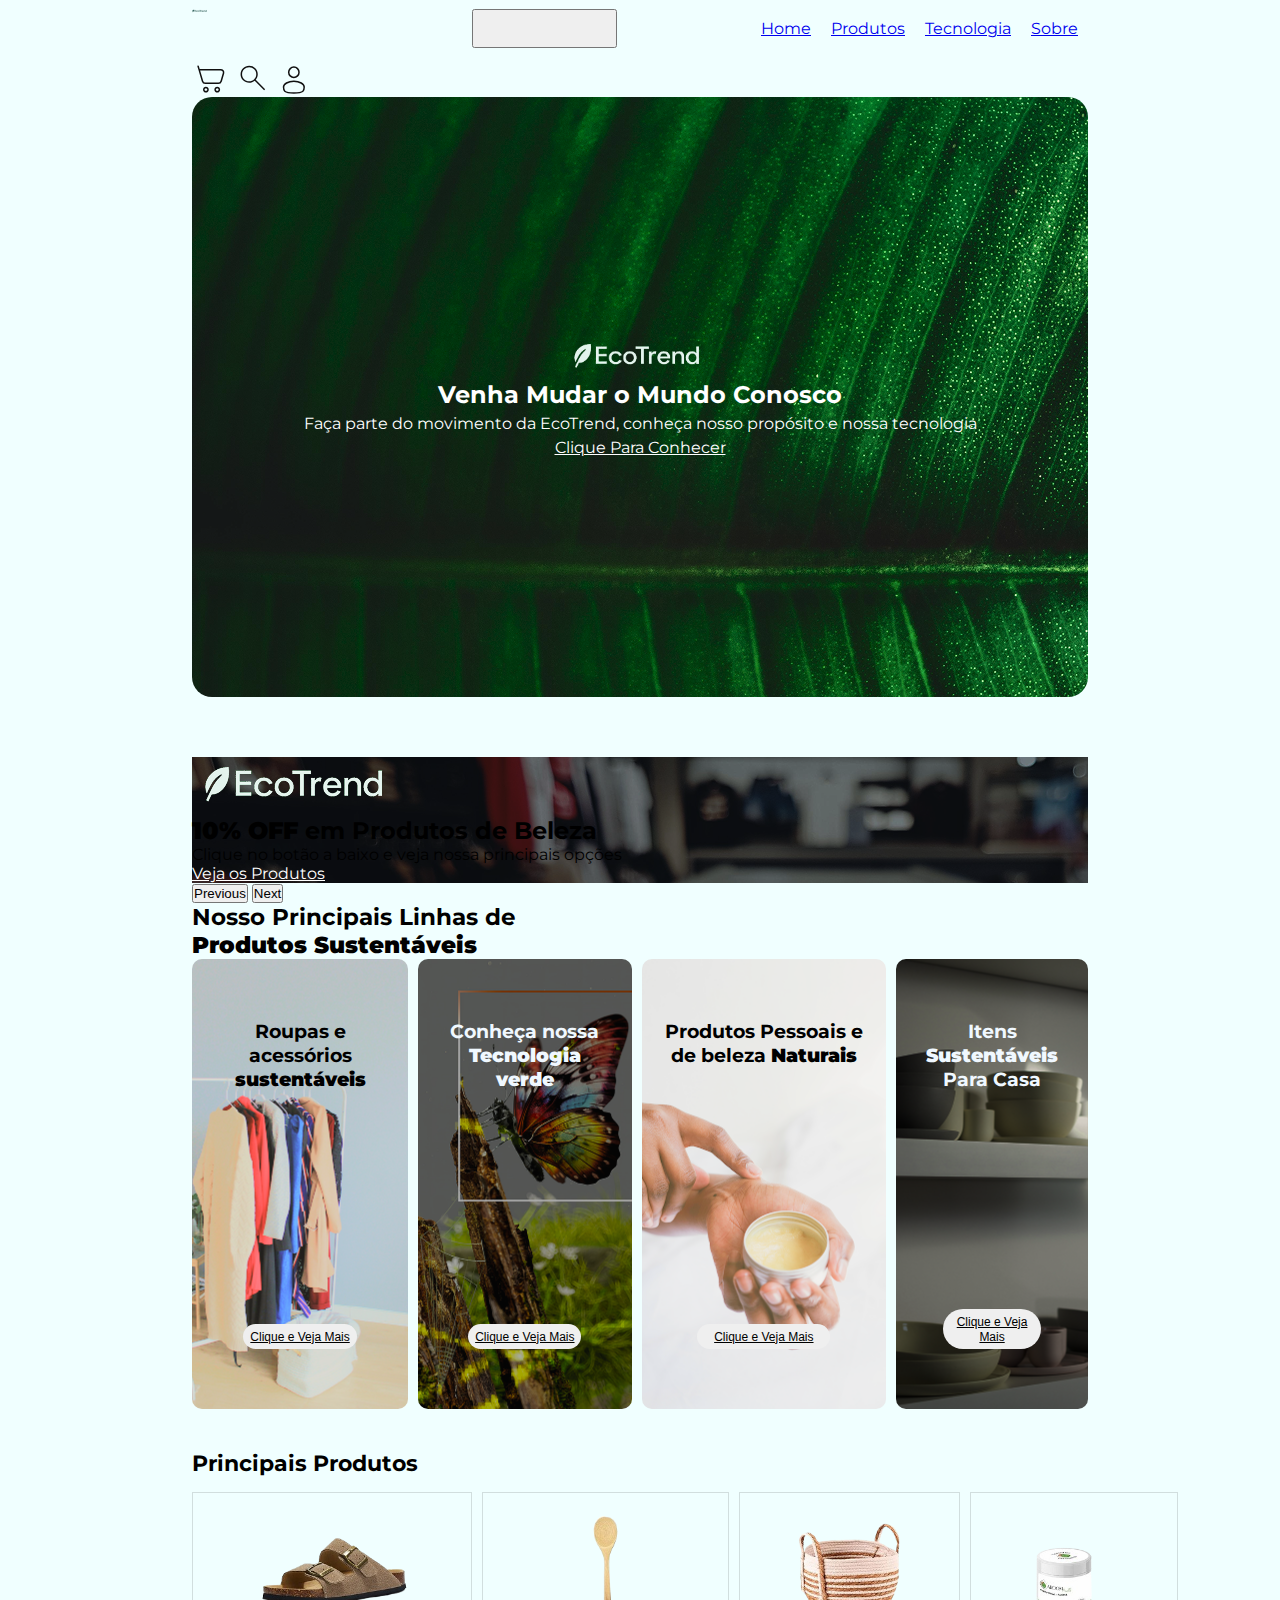
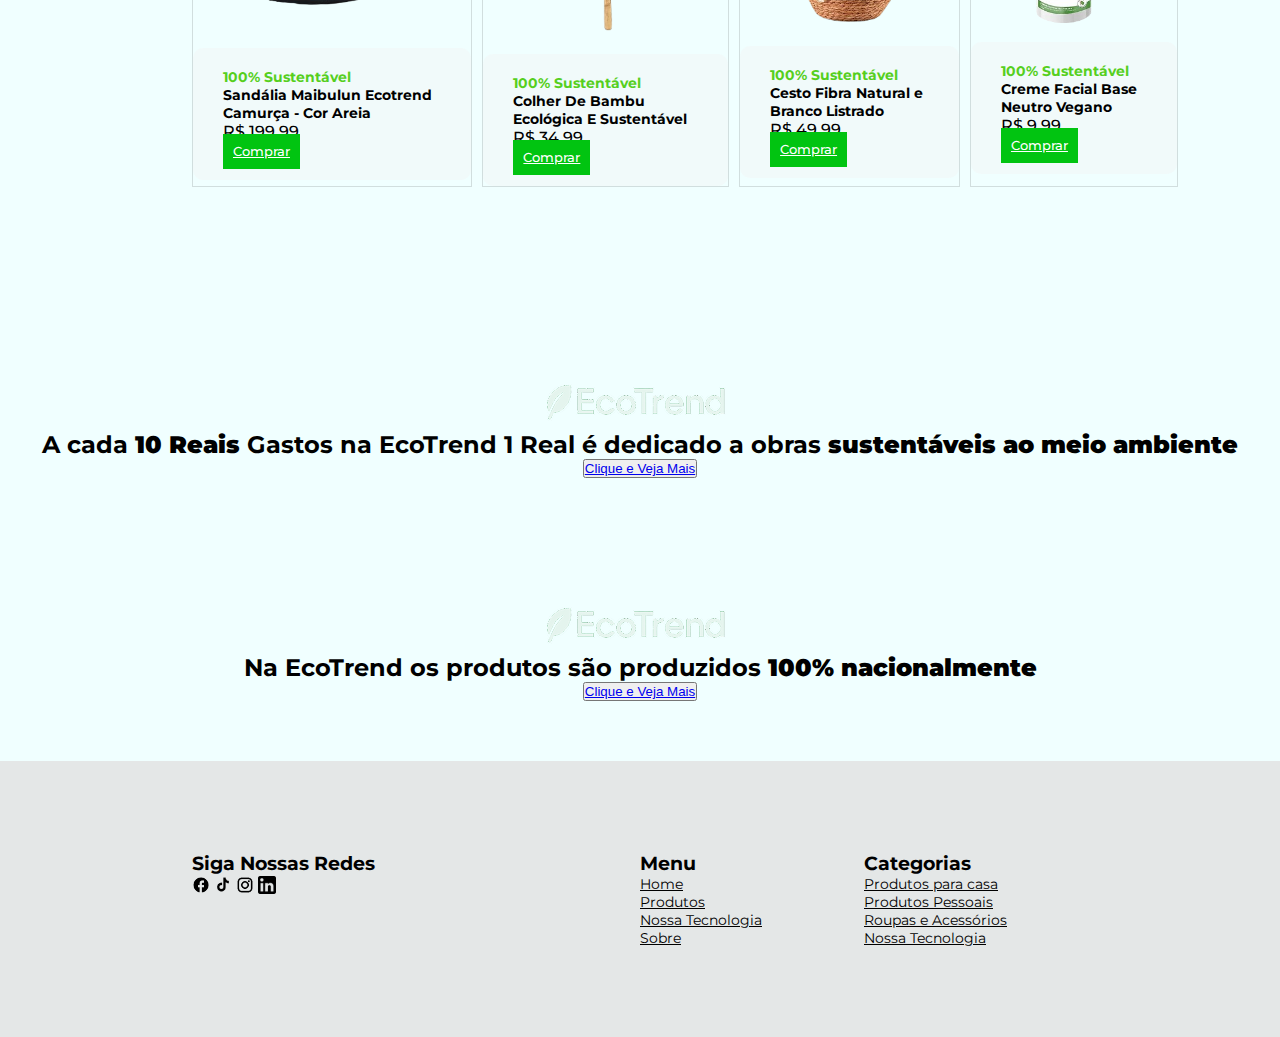
<file: index.html>
<!DOCTYPE html>
<html lang="en">
<head>
  <meta charset="UTF-8" />
  <meta name="viewport" content="width=device-width, initial-scale=1.0" />
  <title>EcoTrend</title>
  <link href="https://cdn.jsdelivr.net/npm/bootstrap@5.3.8/dist/css/bootstrap.min.css" rel="stylesheet" integrity="sha384-sRIl4kxILFvY47J16cr9ZwB07vP4J8+LH7qKQnuqkuIAvNWLzeN8tE5YBujZqJLB"crossorigin="anonymous"/>
  <link rel="preconnect" href="https://fonts.googleapis.com">
  <link rel="preconnect" href="https://fonts.gstatic.com" crossorigin>
  <link href="https://fonts.googleapis.com/css2?family=Instrument+Sans:ital,wght@0,400..700;1,400..700&family=Montserrat:ital,wght@0,100..900;1,100..900&display=swap" rel="stylesheet">
  <link rel="stylesheet" href="style.css">
</head>

<body>
  <!-- Menu -->
   <header>
    <nav class="navbar navbar-expand-lg bg-body-tertiary">
      <div class="container-fluid">
        <!-- Imagem Logo -->
        <img class="navbar-brand" src="Assests/icons/Logo Eco 3.svg"></img>
        <!-- Menu Responsivo -->
        <button class="navbar-toggler" type="button" data-bs-toggle="collapse" data-bs-target="#navbarNavAltMarkup" aria-controls="navbarNavAltMarkup" aria-expanded="false" aria-label="Toggle navigation">
          <span class="navbar-toggler-icon"></span>
        </button>
        <!-- Páginas Menu -->
        <div class="collapse navbar-collapse" id="navbarNav">
          <ul class="navbar-nav">
            <li class="nav-item"> <a class="nav-link active" aria-current="page" href="#">Home</a> </li>
            <li class="nav-item"> <a class="nav-link" href="Pages/produtos.html">Produtos</a> </li>
            <li class="nav-item"> <a class="nav-link" href="Pages/tecnologia.html">Tecnologia</a> </li>
            <li class="nav-item"> <a class="nav-link" href="Pages/sobre.html">Sobre</a> </li>
          </ul>
        </div>
        <!-- Funções Menu -->
        <div class="icones">
          <svg width="34" height="34" viewBox="0 0 34 34" fill="none" xmlns="http://www.w3.org/2000/svg">
            <path d="M5.25583 7.65H26.809C28.7612 7.65 30.1708 9.44917 29.6353 11.2597L27.2921 19.193C26.9308 20.4113 25.7777 21.25 24.4658 21.25H11.492C10.1788 21.25 9.02417 20.4099 8.66433 19.193L5.25583 7.65ZM5.25583 7.65L4.25 4.25M23.375 29.75C23.9386 29.75 24.4791 29.5261 24.8776 29.1276C25.2761 28.7291 25.5 28.1886 25.5 27.625C25.5 27.0614 25.2761 26.5209 24.8776 26.1224C24.4791 25.7239 23.9386 25.5 23.375 25.5C22.8114 25.5 22.2709 25.7239 21.8724 26.1224C21.4739 26.5209 21.25 27.0614 21.25 27.625C21.25 28.1886 21.4739 28.7291 21.8724 29.1276C22.2709 29.5261 22.8114 29.75 23.375 29.75ZM12.0417 29.75C12.6053 29.75 13.1458 29.5261 13.5443 29.1276C13.9428 28.7291 14.1667 28.1886 14.1667 27.625C14.1667 27.0614 13.9428 26.5209 13.5443 26.1224C13.1458 25.7239 12.6053 25.5 12.0417 25.5C11.4781 25.5 10.9376 25.7239 10.5391 26.1224C10.1406 26.5209 9.91667 27.0614 9.91667 27.625C9.91667 28.1886 10.1406 28.7291 10.5391 29.1276C10.9376 29.5261 11.4781 29.75 12.0417 29.75Z" stroke="#101010" stroke-width="1.5" stroke-linecap="round" stroke-linejoin="round"/>
          </svg>
          <svg width="36" height="36" viewBox="0 0 36 36" fill="none" xmlns="http://www.w3.org/2000/svg">
            <path d="M29.2275 30.231L19.8345 20.838C19.0845 21.477 18.222 21.9715 17.247 22.3215C16.272 22.6715 15.292 22.8465 14.307 22.8465C11.905 22.8465 9.87204 22.015 8.20804 20.352C6.54404 18.689 5.71204 16.6565 5.71204 14.2545C5.71204 11.8525 6.54304 9.819 8.20504 8.154C9.86704 6.489 11.899 5.6555 14.301 5.6535C16.703 5.6515 18.737 6.4835 20.403 8.1495C22.069 9.8155 22.902 11.849 22.902 14.25C22.902 15.292 22.7175 16.3005 22.3485 17.2755C21.9795 18.2505 21.4945 19.0845 20.8935 19.7775L30.2865 29.169L29.2275 30.231ZM14.3085 21.345C16.2985 21.345 17.9785 20.66 19.3485 19.29C20.7185 17.92 21.4035 16.2395 21.4035 14.2485C21.4035 12.2575 20.7185 10.5775 19.3485 9.2085C17.9785 7.8395 16.2985 7.1545 14.3085 7.1535C12.3185 7.1525 10.638 7.8375 9.26704 9.2085C7.89604 10.5795 7.21104 12.2595 7.21204 14.2485C7.21304 16.2375 7.89804 17.9175 9.26704 19.2885C10.636 20.6595 12.316 21.3445 14.307 21.3435" fill="#101010"/>
          </svg>

          <svg width="31" height="32" viewBox="0 0 31 32" fill="none" xmlns="http://www.w3.org/2000/svg">
            <path d="M15.4999 13.4167C18.3534 13.4167 20.6666 11.1035 20.6666 8.25C20.6666 5.39653 18.3534 3.08334 15.4999 3.08334C12.6464 3.08334 10.3333 5.39653 10.3333 8.25C10.3333 11.1035 12.6464 13.4167 15.4999 13.4167Z" stroke="#101010" stroke-width="1.5"/>
            <path d="M25.8333 23.1042C25.8333 26.314 25.8333 28.9167 15.5 28.9167C5.16663 28.9167 5.16663 26.314 5.16663 23.1042C5.16663 19.8944 9.79338 17.2917 15.5 17.2917C21.2065 17.2917 25.8333 19.8944 25.8333 23.1042Z" stroke="#101010" stroke-width="1.5"/>
          </svg>
          <!-- <img src="Assests/icons/User-icon.svg" alt="">
          <img src="Assests/icons/serch-icon.svg" alt="">
          <img src="Assests/icons/Cart-icon.svg" alt=""> -->
        </div>
      </div>
    </nav>
  </header>

  <!-- CARROSEL BG PRINCIPAL -->
   <section class="carrosel">
    <div id="carouselExample" class="carousel slide">
      <div class="carousel-inner">
        <div class="carousel-item active" id="one">
          <img src="Assests/icons/Logo Eco 2.png" alt="Logo EcoTrend">
          <h2>Venha Mudar o Mundo Conosco</h2>
          <p>Faça parte do movimento da EcoTrend, conheça nosso propósito e nossa tecnologia</p>
          <a href="Pages/sobre.html">Clique Para Conhecer</a>
        </div>

        <div class="carousel-item" id="two">
            <img src="Assests/icons/Logo Eco 2.png" alt="Logo EcoTrend">
            <h2><strong>10% OFF</strong> em Produtos de Beleza</h2>
            <p>Clique no botão a baixo e veja nossa principais opções</p>
            <a href="Pages/produtos.html">Veja os Produtos</a>
        </div>

        </div> <button class="carousel-control-prev" type="button" data-bs-target="#carouselExample" data-bs-slide="prev">
        <span class="carousel-control-prev-icon" aria-hidden="true"></span>
        <span class="visually-hidden">Previous</span>
      </button>
      <button class="carousel-control-next" type="button" data-bs-target="#carouselExample" data-bs-slide="next">
        <span class="carousel-control-next-icon" aria-hidden="true"></span>
        <span class="visually-hidden">Next</span>
      </button>
    </div>
  </section>

  <!-- CATEGORIAS / PRINCIPAIS PRODUTOS -->
  <section class="principais">
    <div class="container">
      <h2>Nosso Principais Linhas de <br><strong>Produtos Sustentáveis</strong></h2>
      <div class="imagens">
        <div class="col" id="img-1">
          <h2>Roupas e acessórios <strong>sustentáveis</strong></h2>
          <button><a href="Pages/produtos.html">Clique e Veja Mais</a></button>
        </div>
        <div class="col" id="img-2">
          <h2>Conheça nossa <strong>Tecnologia verde</strong></h2>
          <button><a href="Pages/tecnologia.html">Clique e Veja Mais</a></button>
        </div>
        <div class="col" id="img-3">
          <h2>Produtos Pessoais e de beleza <strong>Naturais</strong></h2>
          <button><a href="Pages/produtos.html">Clique e Veja Mais</a></button>
        </div>
        <div class="col" id="img-4">
          <h2>Itens <strong>Sustentáveis</strong> Para Casa</h2>
          <button><a href="Pages/produtos.html">Clique e Veja Mais</a></button>
        </div>
      </div>
    </div>
  </section>

  <!-- PRODUTOS -->
  <section class="produtos">
    <h2>Principais Produtos</h2>
    <div class="line">
      <div class="card" >
        <img src="Assests/img/sandalia (2).png" class="card-img-top" alt="...">
        <div class="card-body">
          <h4>100% Sustentável</h4>
          <h5 class="card-title">Sandália Maibulun Ecotrend Camurça - Cor Areia</h5>
          <p class="card-text">R$ 199,99</p>
          <a href="#" class="btn btn-primary">Comprar</a>
        </div>
      </div>

      <div class="card">
        <img src="Assests/img/colher_bambu-removebg-preview.png" class="card-img-top" alt="...">
        <div class="card-body">
          <h4>100% Sustentável</h4>
          <h5 class="card-title">Colher De Bambu Ecológica E Sustentável</h5>
          <p class="card-text">R$ 34,99</p>
          <a href="#" class="btn btn-primary">Comprar</a>
        </div>
      </div>

      <div class="card">
        <img src="Assests/img/cesto (2).png" class="card-img-top" alt="...">
        <div class="card-body">
          <h4>100% Sustentável</h4>
          <h5 class="card-title">Cesto Fibra Natural e Branco Listrado</h5>
          <p class="card-text">R$ 49,99</p>
          <a href="#" class="btn btn-primary">Comprar</a>
        </div>
      </div>

      <div class="card">
        <img src="Assests/img/creme facial (2).png" class="card-img-top" alt="...">
        <div class="card-body">
          <h4>100% Sustentável</h4>
          <h5 class="card-title">Creme Facial Base Neutro Vegano</h5>
          <p class="card-text">R$ 9,99</p>
          <a href="#" class="btn btn-primary">Comprar</a>
        </div>
      </div>
    </div>
  </section>

  <!-- SECÇÃO PROPÓSITOS -->
  <section class="proposito">
    <div class="col" id="prop-1">
        <img src="Assests/icons/Logo Eco 2.png" alt="">
        <h2>A cada <b>10 Reais</b> Gastos na EcoTrend 1 Real é dedicado a obras <b>sustentáveis ao meio ambiente</b></h2>
        <button><a href="Pages/produtos.html">Clique e Veja Mais</a></button>
      </div>
    <div class="col" id="prop-2">
      <img src="Assests/icons/Logo Eco 2.png" alt="">
      <h2>Na EcoTrend os produtos são produzidos <b>100% nacionalmente</b></h2>
      <button><a href="Pages/sobre.html">Clique e Veja Mais</a></button>
    </div>
  </section>

  <!-- FOOTER -->
   <footer>
    <div class="sociais">
      <h2>Siga Nossas Redes</h2>
      <div class="icones f">
        <img src="Assests/icons/ic_baseline-facebook.png" alt="">
        <img src="Assests/icons/ic_baseline-tiktok.png" alt="">
        <img src="Assests/icons/jam_instagram.png" alt="">
        <img src="Assests/icons/Vector.png" alt="">
      </div>
    </div>
    <div class="menu-f">
      <h2>Menu</h2>
      <a href="#">Home</a>
      <a href="Pages/produtos.html">Produtos</a>
      <a href="Pages/tecnologia.html">Nossa Tecnologia</a>
      <a href="Pages/sobre.html">Sobre</a>
    </div>
    <div class="categorias">
      <h2>Categorias</h2>
      <a href="#">Produtos para casa</a>
      <a href="Pages/produtos.html">Produtos Pessoais</a>
      <a href="Pages/produtos.html">Roupas e Acessórios</a>
      <a href="Pages/tecnologia.html">Nossa Tecnologia</a>
   </footer>
  

  <script src="https://cdn.jsdelivr.net/npm/bootstrap@5.3.8/dist/js/bootstrap.bundle.min.js" integrity="sha384-FKyoEForCGlyvwx9Hj09JcYn3nv7wiPVlz7YYwJrWVcXK/BmnVDxM+D2scQbITxI" crossorigin="anonymous"></script>

</body>
</html>
</file>
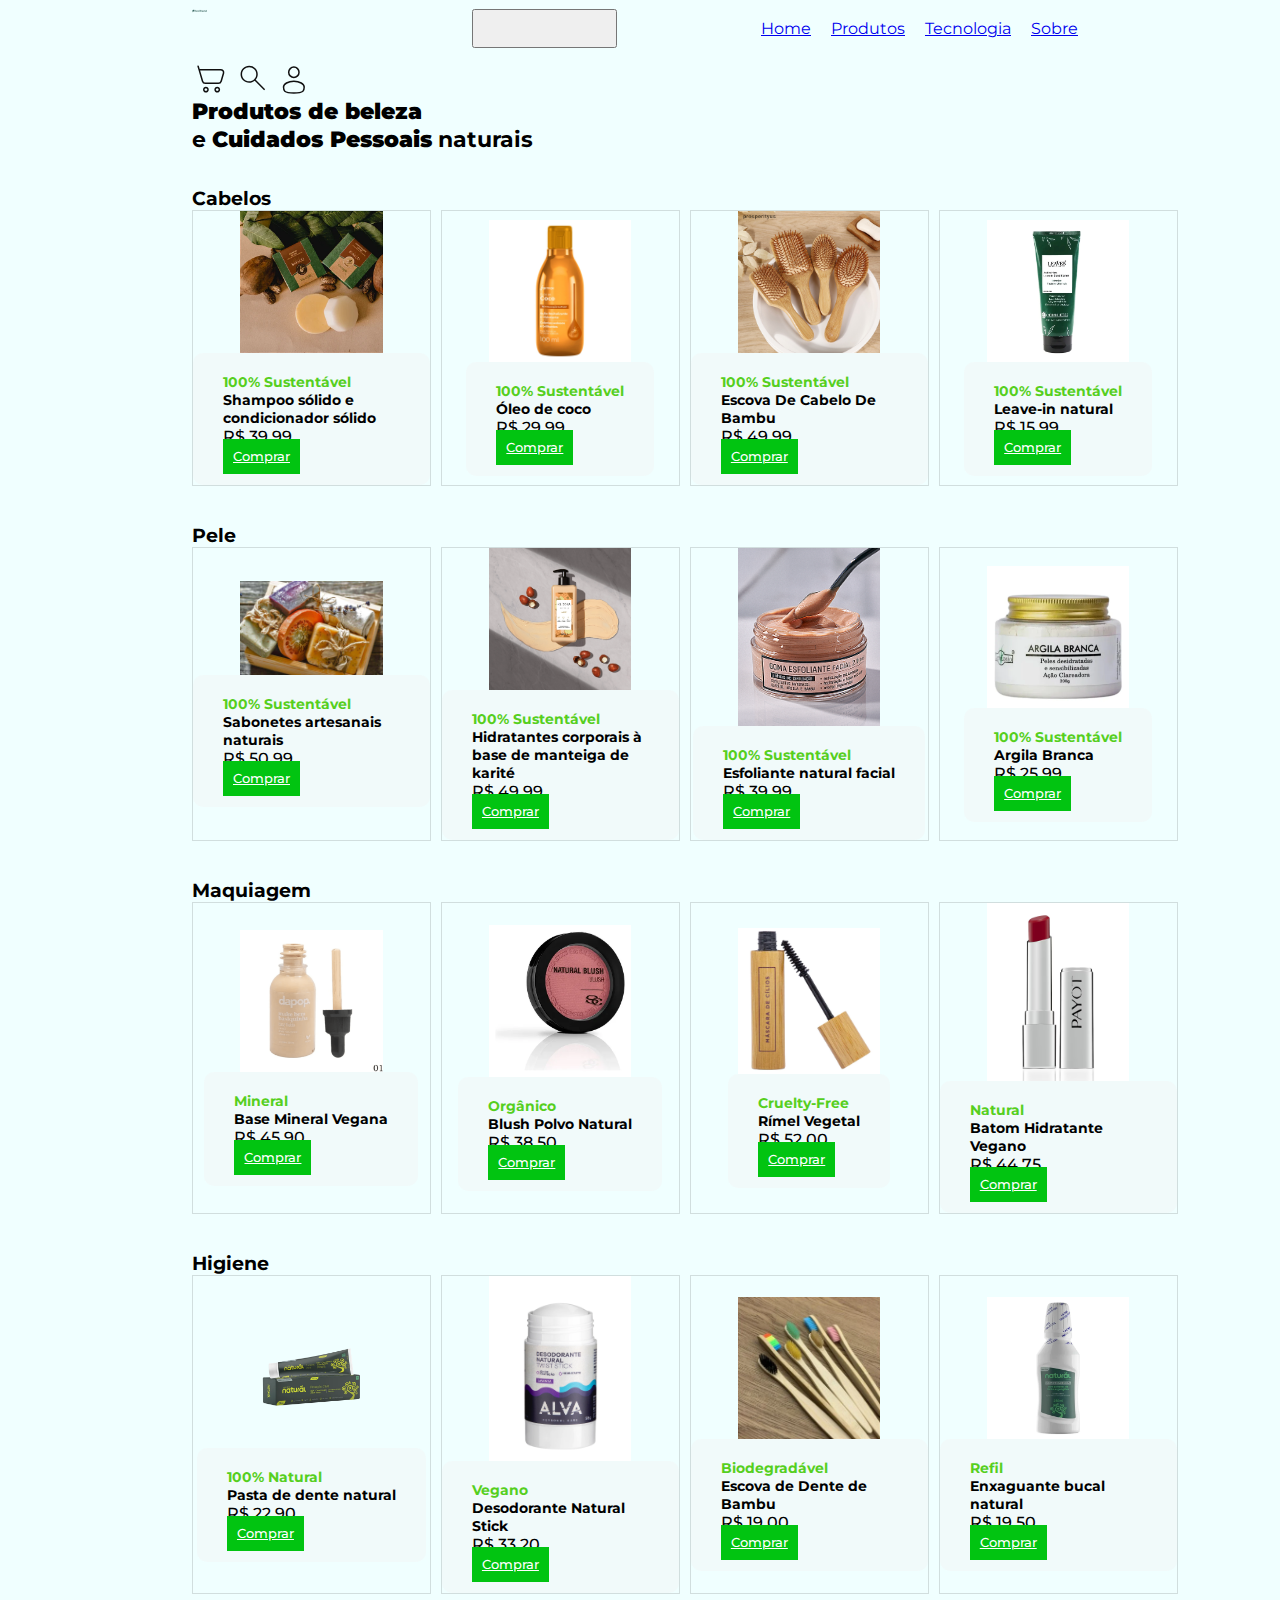
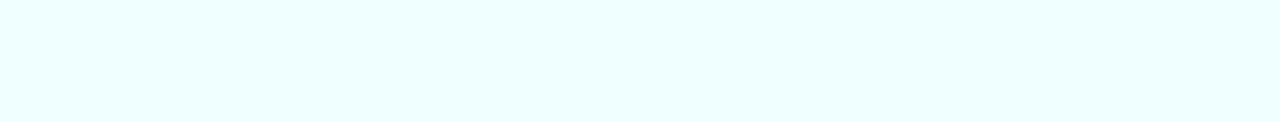
<file: Pages/produtos.html>
<!DOCTYPE html>
<html lang="en">
<head>
  <meta charset="UTF-8" />
  <meta name="viewport" content="width=device-width, initial-scale=1.0" />
  <title>EcoTrend</title>
  <link href="https://cdn.jsdelivr.net/npm/bootstrap@5.3.8/dist/css/bootstrap.min.css" rel="stylesheet" integrity="sha384-sRIl4kxILFvY47J16cr9ZwB07vP4J8+LH7qKQnuqkuIAvNWLzeN8tE5YBujZqJLB"crossorigin="anonymous"/>
  <link rel="preconnect" href="https://fonts.googleapis.com">
  <link rel="preconnect" href="https://fonts.gstatic.com" crossorigin>
  <link href="https://fonts.googleapis.com/css2?family=Instrument+Sans:ital,wght@0,400..700;1,400..700&family=Montserrat:ital,wght@0,100..900;1,100..900&display=swap" rel="stylesheet">
  <link rel="stylesheet" href="../style.css">
</head>

<body>
  <!-- Menu -->
  <header>
    <nav class="navbar navbar-expand-lg bg-body-tertiary">
      <div class="container-fluid">
        <!-- Imagem Logo -->
        <img class="navbar-brand" src="../Assests/icons/Logo Eco 3.svg"></img>
        <!-- Menu Responsivo -->
        <button class="navbar-toggler" type="button" data-bs-toggle="collapse" data-bs-target="#navbarNavAltMarkup" aria-controls="navbarNavAltMarkup" aria-expanded="false" aria-label="Toggle navigation">
          <span class="navbar-toggler-icon"></span>
        </button>
        <!-- Páginas Menu -->
        <div class="collapse navbar-collapse" id="navbarNav">
          <ul class="navbar-nav">
            <li class="nav-item"> <a class="nav-link" aria-current="page" href="../index.html">Home</a> </li>
            <li class="nav-item"> <a class="nav-link active" href="produtos.html">Produtos</a> </li>
            <li class="nav-item"> <a class="nav-link" href="tecnologia.html">Tecnologia</a> </li>
            <li class="nav-item"> <a class="nav-link" href="sobre.html">Sobre</a> </li>
          </ul>
        </div>
        <!-- Funções Menu -->
        <div class="icones">
            <svg width="34" height="34" viewBox="0 0 34 34" fill="none" xmlns="http://www.w3.org/2000/svg">
              <path d="M5.25583 7.65H26.809C28.7612 7.65 30.1708 9.44917 29.6353 11.2597L27.2921 19.193C26.9308 20.4113 25.7777 21.25 24.4658 21.25H11.492C10.1788 21.25 9.02417 20.4099 8.66433 19.193L5.25583 7.65ZM5.25583 7.65L4.25 4.25M23.375 29.75C23.9386 29.75 24.4791 29.5261 24.8776 29.1276C25.2761 28.7291 25.5 28.1886 25.5 27.625C25.5 27.0614 25.2761 26.5209 24.8776 26.1224C24.4791 25.7239 23.9386 25.5 23.375 25.5C22.8114 25.5 22.2709 25.7239 21.8724 26.1224C21.4739 26.5209 21.25 27.0614 21.25 27.625C21.25 28.1886 21.4739 28.7291 21.8724 29.1276C22.2709 29.5261 22.8114 29.75 23.375 29.75ZM12.0417 29.75C12.6053 29.75 13.1458 29.5261 13.5443 29.1276C13.9428 28.7291 14.1667 28.1886 14.1667 27.625C14.1667 27.0614 13.9428 26.5209 13.5443 26.1224C13.1458 25.7239 12.6053 25.5 12.0417 25.5C11.4781 25.5 10.9376 25.7239 10.5391 26.1224C10.1406 26.5209 9.91667 27.0614 9.91667 27.625C9.91667 28.1886 10.1406 28.7291 10.5391 29.1276C10.9376 29.5261 11.4781 29.75 12.0417 29.75Z" stroke="#101010" stroke-width="1.5" stroke-linecap="round" stroke-linejoin="round"/>
            </svg>
            <svg width="36" height="36" viewBox="0 0 36 36" fill="none" xmlns="http://www.w3.org/2000/svg">
              <path d="M29.2275 30.231L19.8345 20.838C19.0845 21.477 18.222 21.9715 17.247 22.3215C16.272 22.6715 15.292 22.8465 14.307 22.8465C11.905 22.8465 9.87204 22.015 8.20804 20.352C6.54404 18.689 5.71204 16.6565 5.71204 14.2545C5.71204 11.8525 6.54304 9.819 8.20504 8.154C9.86704 6.489 11.899 5.6555 14.301 5.6535C16.703 5.6515 18.737 6.4835 20.403 8.1495C22.069 9.8155 22.902 11.849 22.902 14.25C22.902 15.292 22.7175 16.3005 22.3485 17.2755C21.9795 18.2505 21.4945 19.0845 20.8935 19.7775L30.2865 29.169L29.2275 30.231ZM14.3085 21.345C16.2985 21.345 17.9785 20.66 19.3485 19.29C20.7185 17.92 21.4035 16.2395 21.4035 14.2485C21.4035 12.2575 20.7185 10.5775 19.3485 9.2085C17.9785 7.8395 16.2985 7.1545 14.3085 7.1535C12.3185 7.1525 10.638 7.8375 9.26704 9.2085C7.89604 10.5795 7.21104 12.2595 7.21204 14.2485C7.21304 16.2375 7.89804 17.9175 9.26704 19.2885C10.636 20.6595 12.316 21.3445 14.307 21.3435" fill="#101010"/>
            </svg>

            <svg width="31" height="32" viewBox="0 0 31 32" fill="none" xmlns="http://www.w3.org/2000/svg">
              <path d="M15.4999 13.4167C18.3534 13.4167 20.6666 11.1035 20.6666 8.25C20.6666 5.39653 18.3534 3.08334 15.4999 3.08334C12.6464 3.08334 10.3333 5.39653 10.3333 8.25C10.3333 11.1035 12.6464 13.4167 15.4999 13.4167Z" stroke="#101010" stroke-width="1.5"/>
              <path d="M25.8333 23.1042C25.8333 26.314 25.8333 28.9167 15.5 28.9167C5.16663 28.9167 5.16663 26.314 5.16663 23.1042C5.16663 19.8944 9.79338 17.2917 15.5 17.2917C21.2065 17.2917 25.8333 19.8944 25.8333 23.1042Z" stroke="#101010" stroke-width="1.5"/>
            </svg>
      </div>
    </nav>
  </header>

  <section class="produtos">
    <h2><strong>Produtos de beleza</strong> <br> e <strong>Cuidados Pessoais</strong>  naturais</h2> <br>
    <h3>Cabelos</h3>

      <div class="line">
        <div class="card" style="width: 18rem;">
          <img src="../Assests/img/produtos1.png" class="card-img-top" alt="...">
          <div class="card-body">
            <h4>100% Sustentável</h4>
            <h5 class="card-title">Shampoo sólido e condicionador sólido</h5>
            <p class="card-text">R$ 39,99</p>
            <a href="#" class="btn btn-primary">Comprar</a>
          </div>
        </div>

        <div class="card" style="width: 18rem;">
          <img src="../Assests/img/produtos2.png" class="card-img-top" alt="...">
          <div class="card-body">
            <h4>100% Sustentável</h4>
            <h5 class="card-title">Óleo de coco</h5>
            <p class="card-text">R$ 29,99</p>
            <a href="#" class="btn btn-primary">Comprar</a>
          </div>
        </div>

        <div class="card" style="width: 18rem;">
          <img src="../Assests/img/produtos3.png" class="card-img-top" alt="...">
          <div class="card-body">
            <h4>100% Sustentável</h4>
            <h5 class="card-title">Escova De Cabelo De Bambu</h5>
            <p class="card-text">R$ 49,99</p>
            <a href="#" class="btn btn-primary">Comprar</a>
          </div>
        </div>

        <div class="card" style="width: 18rem;">
          <img src="../Assests/img/produtos4.png" class="card-img-top" alt="...">
          <div class="card-body">
            <h4>100% Sustentável</h4>
            <h5 class="card-title">Leave-in natural</h5>
            <p class="card-text">R$ 15,99</p>
            <a href="#" class="btn btn-primary">Comprar</a>
          </div>
        </div>
      </div>


<br><br>
 <h3>Pele</h3>

    <div class="line">
      <div class="card" style="width: 18rem;">
        <img src="../Assests/img/produtos5.png" class="card-img-top" alt="...">
        <div class="card-body">
          <h4>100% Sustentável</h4>
          <h5 class="card-title">Sabonetes artesanais naturais</h5>
          <p class="card-text">R$ 50,99</p>
          <a href="#" class="btn btn-primary">Comprar</a>
        </div>
      </div>

      <div class="card" style="width: 18rem;">
        <img src="../Assests/img/produto6.png" class="card-img-top" alt="...">
        <div class="card-body">
          <h4>100% Sustentável</h4>
          <h5 class="card-title">Hidratantes corporais à base de manteiga de karité</h5>
          <p class="card-text">R$ 49,99</p>
          <a href="#" class="btn btn-primary">Comprar</a>
        </div>
      </div>

      <div class="card" style="width: 18rem;">
        <img src="../Assests/img/produtos7.jpg" class="card-img-top" alt="...">
        <div class="card-body">
          <h4>100% Sustentável</h4>
          <h5 class="card-title">Esfoliante natural facial</h5>
          <p class="card-text">R$ 39,99</p>
          <a href="#" class="btn btn-primary">Comprar</a>
        </div>
      </div>

      <div class="card" style="width: 18rem;">
        <img src="../Assests/img/produtos8.png" class="card-img-top" alt="...">
        <div class="card-body">
          <h4>100% Sustentável</h4>
          <h5 class="card-title">Argila Branca</h5>
          <p class="card-text">R$ 25,99</p>
          <a href="#" class="btn btn-primary">Comprar</a>
        </div>
      </div>
    </div>
<br><br>
<h3>Maquiagem</h3>
<div class="line">
<div class="card" style="width: 18rem;">
  <img src="../Assests/img/produto9.png" class="card-img-top" alt="Makeup Natural 1">
  <div class="card-body">
    <h4>Mineral</h4>
    <h5 class="card-title">Base Mineral Vegana</h5>
    <p class="card-text">R$ 45,90</p>
    <a href="#" class="btn btn-primary">Comprar</a>
  </div>
</div>

<div class="card" style="width: 18rem;">
  <img src="../Assests/img/produto10.png" class="card-img-top" alt="Makeup Natural 2">
  <div class="card-body">
    <h4>Orgânico</h4>
    <h5 class="card-title">Blush Polvo Natural</h5>
    <p class="card-text">R$ 38,50</p>
    <a href="#" class="btn btn-primary">Comprar</a>
  </div>
</div>

<div class="card" style="width: 18rem;">
  <img src="../Assests/img/produto11.png" class="card-img-top" alt="Makeup Natural 3">
  <div class="card-body">
    <h4>Cruelty-Free</h4>
    <h5 class="card-title">Rímel Vegetal</h5>
    <p class="card-text">R$ 52,00</p>
    <a href="#" class="btn btn-primary">Comprar</a>
  </div>
</div>

<div class="card" style="width: 18rem;">
  <img src="../Assests/img/produto12.png" class="card-img-top" alt="Makeup Natural 4">
  <div class="card-body">
    <h4>Natural</h4>
    <h5 class="card-title">Batom Hidratante Vegano</h5>
    <p class="card-text">R$ 44,75</p>
    <a href="#" class="btn btn-primary">Comprar</a>
  </div>
</div>
</div>
<br> <br>
<h3>Higiene</h3>
<div class="line">
<div class="card" style="width: 18rem;">
  <img src="../Assests/img/produto13.png" class="card-img-top" alt="Higiene Natural 1">
  <div class="card-body">
    <h4>100% Natural</h4>
    <h5 class="card-title">Pasta de dente natural</h5>
    <p class="card-text">R$ 22,90</p>
    <a href="#" class="btn btn-primary">Comprar</a>
  </div>
</div>

<div class="card" style="width: 18rem;">
  <img src="../Assests/img/produto14.png" class="card-img-top" alt="Higiene Natural 2">
  <div class="card-body">
    <h4>Vegano</h4>
    <h5 class="card-title">Desodorante Natural Stick</h5>
    <p class="card-text">R$ 33,20</p>
    <a href="#" class="btn btn-primary">Comprar</a>
  </div>
</div>

<div class="card" style="width: 18rem;">
  <img src="../Assests/img/produto15.png" class="card-img-top" alt="Higiene Natural 3">
  <div class="card-body">
    <h4>Biodegradável</h4>
    <h5 class="card-title">Escova de Dente de Bambu</h5>
    <p class="card-text">R$ 19,00</p>
    <a href="#" class="btn btn-primary">Comprar</a>
  </div>
</div>

<div class="card" style="width: 18rem;">
  <img src="../Assests/img/produto16.png" class="card-img-top" alt="Higiene Natural 4">
  <div class="card-body">
    <h4>Refil</h4>
    <h5 class="card-title">Enxaguante bucal natural</h5>
    <p class="card-text">R$ 19,50</p>
    <a href="#" class="btn btn-primary">Comprar</a>
  </div>
</div>
</div>

  </section>
  <script src="https://cdn.jsdelivr.net/npm/bootstrap@5.3.8/dist/js/bootstrap.bundle.min.js" integrity="sha384-FKyoEForCGlyvwx9Hj09JcYn3nv7wiPVlz7YYwJrWVcXK/BmnVDxM+D2scQbITxI" crossorigin="anonymous"></script>

</body>
</html>
</file>
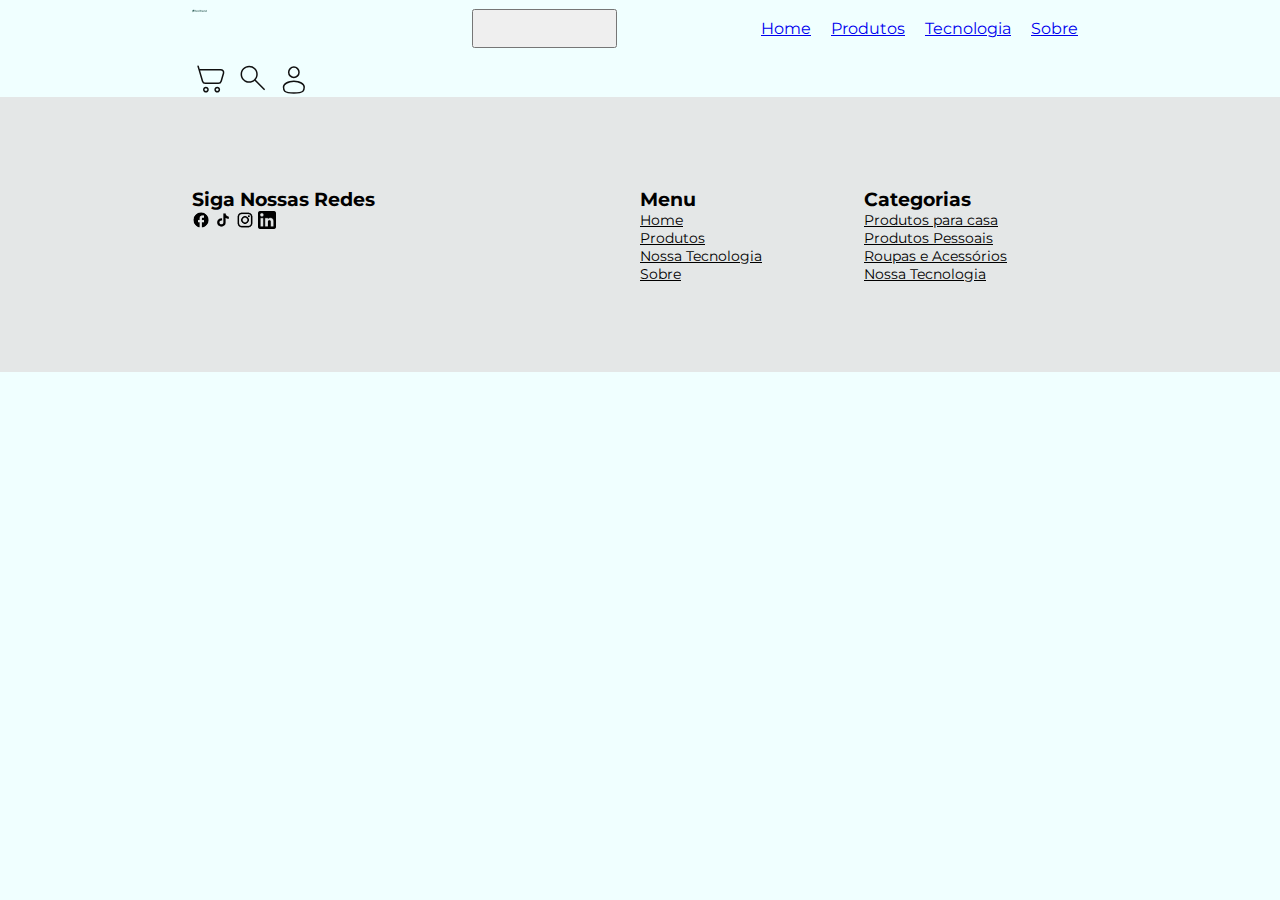
<file: Pages/sobre.html>
<!DOCTYPE html>
<html lang="en">
<head>
  <meta charset="UTF-8" />
  <meta name="viewport" content="width=device-width, initial-scale=1.0" />
  <title>EcoTrend</title>
  <link href="https://cdn.jsdelivr.net/npm/bootstrap@5.3.8/dist/css/bootstrap.min.css" rel="stylesheet" integrity="sha384-sRIl4kxILFvY47J16cr9ZwB07vP4J8+LH7qKQnuqkuIAvNWLzeN8tE5YBujZqJLB"crossorigin="anonymous"/>
  <link rel="preconnect" href="https://fonts.googleapis.com">
  <link rel="preconnect" href="https://fonts.gstatic.com" crossorigin>
  <link href="https://fonts.googleapis.com/css2?family=Instrument+Sans:ital,wght@0,400..700;1,400..700&family=Montserrat:ital,wght@0,100..900;1,100..900&display=swap" rel="stylesheet">
  <link rel="stylesheet" href="../style.css">
</head>

<body>
  <!-- Menu -->
  <header>
    <nav class="navbar navbar-expand-lg bg-body-tertiary">
      <div class="container-fluid">
        <!-- Imagem Logo -->
        <img class="navbar-brand" src="../Assests/icons/Logo Eco 3.svg"></img>
        <!-- Menu Responsivo -->
        <button class="navbar-toggler" type="button" data-bs-toggle="collapse" data-bs-target="#navbarNavAltMarkup" aria-controls="navbarNavAltMarkup" aria-expanded="false" aria-label="Toggle navigation">
          <span class="navbar-toggler-icon"></span>
        </button>
        <!-- Páginas Menu -->
        <div class="collapse navbar-collapse" id="navbarNav">
          <ul class="navbar-nav">
            <li class="nav-item"> <a class="nav-link" aria-current="page" href="../index.html">Home</a> </li>
            <li class="nav-item"> <a class="nav-link" href="produtos.html">Produtos</a> </li>
            <li class="nav-item"> <a class="nav-link" href="tecnologia.html">Tecnologia</a> </li>
            <li class="nav-item"> <a class="nav-link active" href="sobre.html">Sobre</a> </li>
          </ul>
        </div>
        <!-- Funções Menu -->
        <div class="icones">
            <svg width="34" height="34" viewBox="0 0 34 34" fill="none" xmlns="http://www.w3.org/2000/svg">
              <path d="M5.25583 7.65H26.809C28.7612 7.65 30.1708 9.44917 29.6353 11.2597L27.2921 19.193C26.9308 20.4113 25.7777 21.25 24.4658 21.25H11.492C10.1788 21.25 9.02417 20.4099 8.66433 19.193L5.25583 7.65ZM5.25583 7.65L4.25 4.25M23.375 29.75C23.9386 29.75 24.4791 29.5261 24.8776 29.1276C25.2761 28.7291 25.5 28.1886 25.5 27.625C25.5 27.0614 25.2761 26.5209 24.8776 26.1224C24.4791 25.7239 23.9386 25.5 23.375 25.5C22.8114 25.5 22.2709 25.7239 21.8724 26.1224C21.4739 26.5209 21.25 27.0614 21.25 27.625C21.25 28.1886 21.4739 28.7291 21.8724 29.1276C22.2709 29.5261 22.8114 29.75 23.375 29.75ZM12.0417 29.75C12.6053 29.75 13.1458 29.5261 13.5443 29.1276C13.9428 28.7291 14.1667 28.1886 14.1667 27.625C14.1667 27.0614 13.9428 26.5209 13.5443 26.1224C13.1458 25.7239 12.6053 25.5 12.0417 25.5C11.4781 25.5 10.9376 25.7239 10.5391 26.1224C10.1406 26.5209 9.91667 27.0614 9.91667 27.625C9.91667 28.1886 10.1406 28.7291 10.5391 29.1276C10.9376 29.5261 11.4781 29.75 12.0417 29.75Z" stroke="#101010" stroke-width="1.5" stroke-linecap="round" stroke-linejoin="round"/>
            </svg>
            <svg width="36" height="36" viewBox="0 0 36 36" fill="none" xmlns="http://www.w3.org/2000/svg">
              <path d="M29.2275 30.231L19.8345 20.838C19.0845 21.477 18.222 21.9715 17.247 22.3215C16.272 22.6715 15.292 22.8465 14.307 22.8465C11.905 22.8465 9.87204 22.015 8.20804 20.352C6.54404 18.689 5.71204 16.6565 5.71204 14.2545C5.71204 11.8525 6.54304 9.819 8.20504 8.154C9.86704 6.489 11.899 5.6555 14.301 5.6535C16.703 5.6515 18.737 6.4835 20.403 8.1495C22.069 9.8155 22.902 11.849 22.902 14.25C22.902 15.292 22.7175 16.3005 22.3485 17.2755C21.9795 18.2505 21.4945 19.0845 20.8935 19.7775L30.2865 29.169L29.2275 30.231ZM14.3085 21.345C16.2985 21.345 17.9785 20.66 19.3485 19.29C20.7185 17.92 21.4035 16.2395 21.4035 14.2485C21.4035 12.2575 20.7185 10.5775 19.3485 9.2085C17.9785 7.8395 16.2985 7.1545 14.3085 7.1535C12.3185 7.1525 10.638 7.8375 9.26704 9.2085C7.89604 10.5795 7.21104 12.2595 7.21204 14.2485C7.21304 16.2375 7.89804 17.9175 9.26704 19.2885C10.636 20.6595 12.316 21.3445 14.307 21.3435" fill="#101010"/>
            </svg>

            <svg width="31" height="32" viewBox="0 0 31 32" fill="none" xmlns="http://www.w3.org/2000/svg">
              <path d="M15.4999 13.4167C18.3534 13.4167 20.6666 11.1035 20.6666 8.25C20.6666 5.39653 18.3534 3.08334 15.4999 3.08334C12.6464 3.08334 10.3333 5.39653 10.3333 8.25C10.3333 11.1035 12.6464 13.4167 15.4999 13.4167Z" stroke="#101010" stroke-width="1.5"/>
              <path d="M25.8333 23.1042C25.8333 26.314 25.8333 28.9167 15.5 28.9167C5.16663 28.9167 5.16663 26.314 5.16663 23.1042C5.16663 19.8944 9.79338 17.2917 15.5 17.2917C21.2065 17.2917 25.8333 19.8944 25.8333 23.1042Z" stroke="#101010" stroke-width="1.5"/>
            </svg>
      </div>
    </nav>
  </header>

    <!-- FOOTER -->
  <footer>
    <div class="sociais">
      <h2>Siga Nossas Redes</h2>
      <div class="icones f">
        <img src="../Assests/icons/ic_baseline-facebook.png" alt="">
        <img src="../Assests/icons/ic_baseline-tiktok.png" alt="">
        <img src="../Assests/icons/jam_instagram.png" alt="">
        <img src="../Assests/icons/Vector.png" alt="">
      </div>
    </div>
    <div class="menu-f">
      <h2>Menu</h2>
      <a href="../index.html">Home</a>
      <a href="produtos.html">Produtos</a>
      <a href="tecnologia.html">Nossa Tecnologia</a>
      <a href="sobre.html">Sobre</a>
    </div>
    <div class="categorias">
      <h2>Categorias</h2>
      <a href="produtos.html">Produtos para casa</a>
      <a href="produtos.html">Produtos Pessoais</a>
      <a href="produtos.html">Roupas e Acessórios</a>
      <a href="tecnologia.html">Nossa Tecnologia</a>
   </footer>

  <script src="https://cdn.jsdelivr.net/npm/bootstrap@5.3.8/dist/js/bootstrap.bundle.min.js" integrity="sha384-FKyoEForCGlyvwx9Hj09JcYn3nv7wiPVlz7YYwJrWVcXK/BmnVDxM+D2scQbITxI" crossorigin="anonymous"></script>

</body>
</html>
</file>
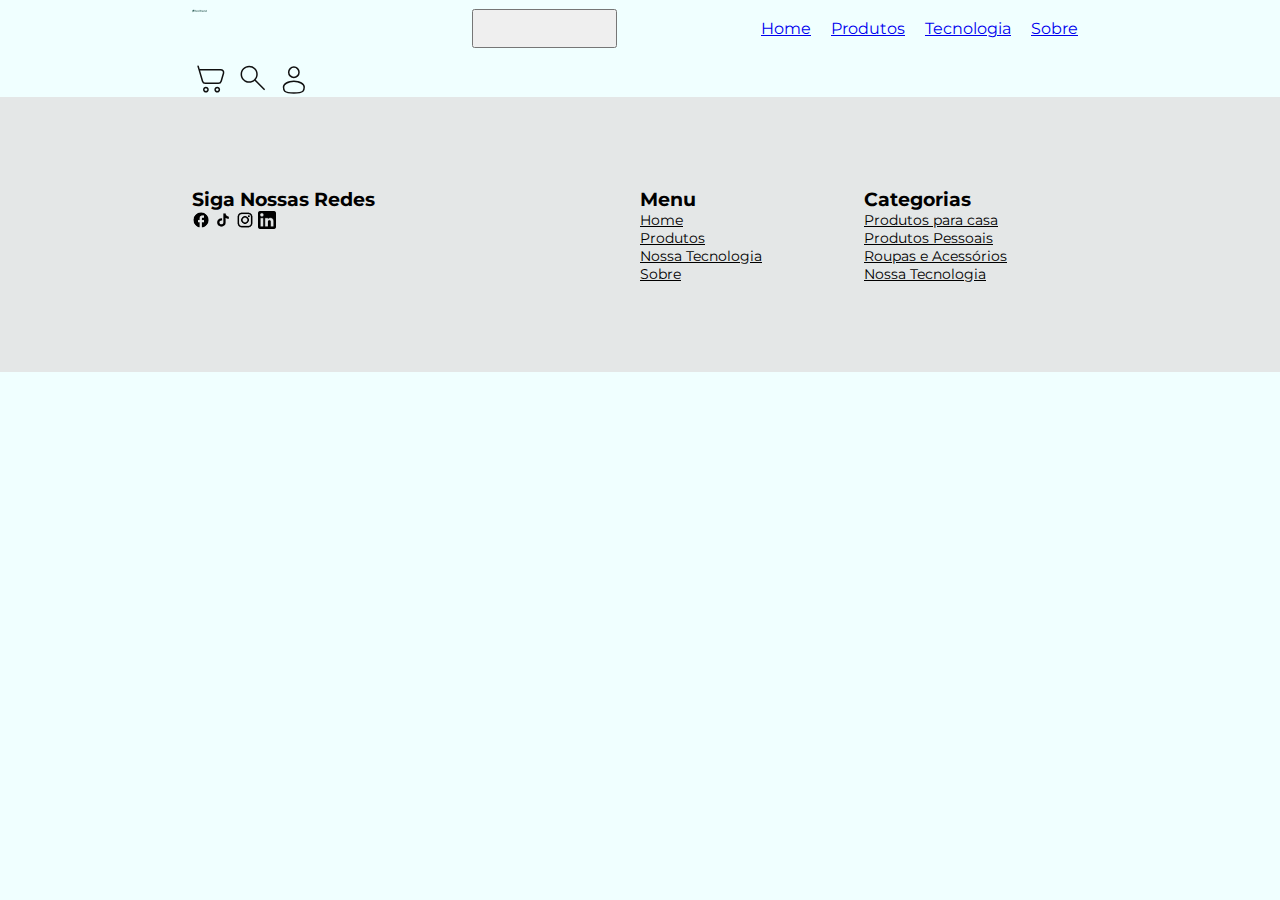
<file: Pages/tecnologia.html>
<!DOCTYPE html>
<html lang="en">
<head>
  <meta charset="UTF-8" />
  <meta name="viewport" content="width=device-width, initial-scale=1.0" />
  <title>EcoTrend</title>
  <link href="https://cdn.jsdelivr.net/npm/bootstrap@5.3.8/dist/css/bootstrap.min.css" rel="stylesheet" integrity="sha384-sRIl4kxILFvY47J16cr9ZwB07vP4J8+LH7qKQnuqkuIAvNWLzeN8tE5YBujZqJLB"crossorigin="anonymous"/>
  <link rel="preconnect" href="https://fonts.googleapis.com">
  <link rel="preconnect" href="https://fonts.gstatic.com" crossorigin>
  <link href="https://fonts.googleapis.com/css2?family=Instrument+Sans:ital,wght@0,400..700;1,400..700&family=Montserrat:ital,wght@0,100..900;1,100..900&display=swap" rel="stylesheet">
  <link rel="stylesheet" href="../style.css">
</head>

<body>
  <!-- Menu -->
   <header>
    <nav class="navbar navbar-expand-lg bg-body-tertiary">
      <div class="container-fluid">
        <!-- Imagem Logo -->
        <img class="navbar-brand" src="../Assests/icons/Logo Eco 3.svg"></img>
        <!-- Menu Responsivo -->
        <button class="navbar-toggler" type="button" data-bs-toggle="collapse" data-bs-target="#navbarNavAltMarkup" aria-controls="navbarNavAltMarkup" aria-expanded="false" aria-label="Toggle navigation">
          <span class="navbar-toggler-icon"></span>
        </button>
        <!-- Páginas Menu -->
        <div class="collapse navbar-collapse" id="navbarNav">
          <ul class="navbar-nav">
            <li class="nav-item"> <a class="nav-link" aria-current="page" href="../index.html">Home</a> </li>
            <li class="nav-item"> <a class="nav-link" href="produtos.html">Produtos</a> </li>
            <li class="nav-item"> <a class="nav-link active" href="tecnologia.html">Tecnologia</a> </li>
            <li class="nav-item"> <a class="nav-link" href="sobre.html">Sobre</a> </li>
          </ul>
        </div>
        <!-- Funções Menu -->
        <div class="icones">
            <svg width="34" height="34" viewBox="0 0 34 34" fill="none" xmlns="http://www.w3.org/2000/svg">
              <path d="M5.25583 7.65H26.809C28.7612 7.65 30.1708 9.44917 29.6353 11.2597L27.2921 19.193C26.9308 20.4113 25.7777 21.25 24.4658 21.25H11.492C10.1788 21.25 9.02417 20.4099 8.66433 19.193L5.25583 7.65ZM5.25583 7.65L4.25 4.25M23.375 29.75C23.9386 29.75 24.4791 29.5261 24.8776 29.1276C25.2761 28.7291 25.5 28.1886 25.5 27.625C25.5 27.0614 25.2761 26.5209 24.8776 26.1224C24.4791 25.7239 23.9386 25.5 23.375 25.5C22.8114 25.5 22.2709 25.7239 21.8724 26.1224C21.4739 26.5209 21.25 27.0614 21.25 27.625C21.25 28.1886 21.4739 28.7291 21.8724 29.1276C22.2709 29.5261 22.8114 29.75 23.375 29.75ZM12.0417 29.75C12.6053 29.75 13.1458 29.5261 13.5443 29.1276C13.9428 28.7291 14.1667 28.1886 14.1667 27.625C14.1667 27.0614 13.9428 26.5209 13.5443 26.1224C13.1458 25.7239 12.6053 25.5 12.0417 25.5C11.4781 25.5 10.9376 25.7239 10.5391 26.1224C10.1406 26.5209 9.91667 27.0614 9.91667 27.625C9.91667 28.1886 10.1406 28.7291 10.5391 29.1276C10.9376 29.5261 11.4781 29.75 12.0417 29.75Z" stroke="#101010" stroke-width="1.5" stroke-linecap="round" stroke-linejoin="round"/>
            </svg>
            <svg width="36" height="36" viewBox="0 0 36 36" fill="none" xmlns="http://www.w3.org/2000/svg">
              <path d="M29.2275 30.231L19.8345 20.838C19.0845 21.477 18.222 21.9715 17.247 22.3215C16.272 22.6715 15.292 22.8465 14.307 22.8465C11.905 22.8465 9.87204 22.015 8.20804 20.352C6.54404 18.689 5.71204 16.6565 5.71204 14.2545C5.71204 11.8525 6.54304 9.819 8.20504 8.154C9.86704 6.489 11.899 5.6555 14.301 5.6535C16.703 5.6515 18.737 6.4835 20.403 8.1495C22.069 9.8155 22.902 11.849 22.902 14.25C22.902 15.292 22.7175 16.3005 22.3485 17.2755C21.9795 18.2505 21.4945 19.0845 20.8935 19.7775L30.2865 29.169L29.2275 30.231ZM14.3085 21.345C16.2985 21.345 17.9785 20.66 19.3485 19.29C20.7185 17.92 21.4035 16.2395 21.4035 14.2485C21.4035 12.2575 20.7185 10.5775 19.3485 9.2085C17.9785 7.8395 16.2985 7.1545 14.3085 7.1535C12.3185 7.1525 10.638 7.8375 9.26704 9.2085C7.89604 10.5795 7.21104 12.2595 7.21204 14.2485C7.21304 16.2375 7.89804 17.9175 9.26704 19.2885C10.636 20.6595 12.316 21.3445 14.307 21.3435" fill="#101010"/>
            </svg>

            <svg width="31" height="32" viewBox="0 0 31 32" fill="none" xmlns="http://www.w3.org/2000/svg">
              <path d="M15.4999 13.4167C18.3534 13.4167 20.6666 11.1035 20.6666 8.25C20.6666 5.39653 18.3534 3.08334 15.4999 3.08334C12.6464 3.08334 10.3333 5.39653 10.3333 8.25C10.3333 11.1035 12.6464 13.4167 15.4999 13.4167Z" stroke="#101010" stroke-width="1.5"/>
              <path d="M25.8333 23.1042C25.8333 26.314 25.8333 28.9167 15.5 28.9167C5.16663 28.9167 5.16663 26.314 5.16663 23.1042C5.16663 19.8944 9.79338 17.2917 15.5 17.2917C21.2065 17.2917 25.8333 19.8944 25.8333 23.1042Z" stroke="#101010" stroke-width="1.5"/>
            </svg>
      </div>
    </nav>
  </header>

  <!-- FOOTER -->
  <footer>
    <div class="sociais">
      <h2>Siga Nossas Redes</h2>
      <div class="icones f">
        <img src="../Assests/icons/ic_baseline-facebook.png" alt="">
        <img src="../Assests/icons/ic_baseline-tiktok.png" alt="">
        <img src="../Assests/icons/jam_instagram.png" alt="">
        <img src="../Assests/icons/Vector.png" alt="">
      </div>
    </div>
    <div class="menu-f">
      <h2>Menu</h2>
      <a href="../index.html">Home</a>
      <a href="produtos.html">Produtos</a>
      <a href="tecnologia.html">Nossa Tecnologia</a>
      <a href="sobre.html">Sobre</a>
    </div>
    <div class="categorias">
      <h2>Categorias</h2>
      <a href="produtos.html">Produtos para casa</a>
      <a href="produtos.html">Produtos Pessoais</a>
      <a href="produtos.html">Roupas e Acessórios</a>
      <a href="tecnologia.html">Nossa Tecnologia</a>
   </footer>

  <script src="https://cdn.jsdelivr.net/npm/bootstrap@5.3.8/dist/js/bootstrap.bundle.min.js" integrity="sha384-FKyoEForCGlyvwx9Hj09JcYn3nv7wiPVlz7YYwJrWVcXK/BmnVDxM+D2scQbITxI" crossorigin="anonymous"></script>

</body>
</html>
</file>
<file: style.css>
* {
  margin: 0;
  padding: 0;
}

body{
    font-family: Arial, Helvetica, sans-serif;
    background-color: #F0FFFF!important;
    font-family: 'Montserrat';
    /* margin: 0 15%; */
}

/* ---MENU--- */
header{
    margin: 0 15%
}

.navbar, .bg-body-tertiary{
    background-color: azure!important;
}

.container-fluid{
    display: grid;
    grid-template-columns: repeat(3, 1fr);
    gap: 15%;
    margin: 1% 0;
}

.nav-item{
    display: grid;
    width: 100%;
    font-size: 1em;
    padding: 10px;
    transition: 0.3s;
}

.nav-item:hover{
    display: grid;
    width: 100%;
    font-size: 1.1em;
    padding: 10px;
    transition: 0.3s;
}


.nav-link{
    padding: 0;
}

.navbar-nav{
    display: grid;
    width: 100%;
    grid-template-columns: repeat(4, 1fr);
}

.container-fluid > img{
    width: 10%;
}

.icones > svg{
    width: 26%;
    transition: 0.5s;
}

.icones > svg:hover{
    fill: rgba(186, 186, 255, 0.548);
    cursor: pointer;
    width: 29%;
    transition: 0.5s;
}

/* ---CARROSEL INICIAL--- */

.carrosel{
    margin: 0 15%
}

.carousel-item.active{
    margin: 0 0 60px 0;
    display: flex;
    flex-direction: column;
    align-items: center;
    justify-content: center;
    padding: 30px;
    color: white;
    height: 60vh;
    border-radius: 20px;
    gap: 5px;
    text-align: center;
}

#one{
    background-image: url(Assests/img/bg-home-eco.png);
}

#one a{
    color: white;
}

#two a{
   color: white; 
}

#one h2{
    font-weight: 700;
}

.carousel-item.active img{
    width: 150px;
}

#two{
    background-image: url(Assests/img/Bg-home-2.png);
}

/* ---SECÇÃO CATEGORIAS--- */
.principais{
    margin: 0 15%;
}

.container h2{
    font-size: 23px;
}

.container{
    width: 100%;
    display: flex;
    flex-direction: column;
    /* height: 40vh; */
    margin: 0 0 40px 0;
    background-repeat: no-repeat;
}

.imagens{
    width: 100%;
    display: flex;
    flex-direction: row;
    height: 50vh;
    text-align: center;
    gap: 10px;
}

.imagens h2{
    font-size: 1.2em;
}

.col{
    display: flex;
    flex-direction: column;
    align-items: center;
    justify-content: space-between;
    padding: 60px 20px 60px 20px;
    background-position: center;
    border-radius: 10px;
}

.imagens a{
    color: black;
    font-size: 12px;
}

.imagens button{
    border-radius: 50px;
    padding: 5px;
    width: 65%;
    border: 0px;
}

#img-1{
    background-image: url(Assests/img/Frame\ 11.png);
}

#img-2{
    background-image: url(Assests/img/Frame\ 10.png);
    color: aliceblue; 
}

#img-3{
    background-image: url(Assests/img/Frame\ 9.png); 
}

#img-4{
    background-image: url(Assests/img/Frame\ 7.png);
    color: aliceblue; 
}

/* SECÇÃO PRODUTOS */
.line{
    display: flex;
    flex-direction: row;
    gap: 10px;
}

.card{
    display: flex;
    flex-direction: column;
    justify-content: center;
    align-items: center;
    background-color: transparent!important;;
    border: 1px solid #00000021;
}

.produtos{
    margin-bottom: 55px;
    margin: 0 8% 10% 15%;
}

.produtos > h2{
    font-size: 1.4em;
    margin-bottom: 15px;
}

.card-img-top{
    width: 60%;
}

.card-body{
    background-color: #f3f3f36f;
    padding: 20px 30px;
    border-radius: 10px;
}

.card-body h4{
    font-size: 0.9em;
    color: rgb(86, 207, 30);
}

.card-body h5{
    font-size: 0.9em;
}

.card-body a{
    background-color: #01c411;
    border:#00000021;
    color: rgb(255, 255, 255);
    font-size: 0.8em;
    padding: 10px;
    font-weight: 500;
}

.card-body p{
    font-size: 1em;
    font-weight: 500;
}

/* FOOTER */
footer{
    background-color: #e0e0e0c4;
    padding: 7% 15%;
    display: flex;
    flex-direction: row;
    align-items:flex-start;
    justify-content: left;
}

footer h2{
    font-size: 1.2em;
}

footer a{
    color: #000000;
    font-size: 0.9em;
}

footer img{
    width: 4%;
}

footer .sociais{
    width: 50%;
}

footer .menu-f{
    display: flex;
    flex-direction: column;
    width: 25%;
}

footer .categorias{
    width: 25%;
    display: flex;
    flex-direction: column;
}

/* AJUSTES RESPONSIVO */
@media (max-width: 990px) {
    body{
        margin: 2% 5%;
    }

    .navbar .navbar-brand {
        display: none;
    }

    /* RESPONSIVO SECÇÃO CATEGORIAS */
    .imagens{
        width: 100%;
        display: flex;
        flex-direction: column;
    }

    .col{
        display: flex;
        flex-direction: column;
        padding: 20%;
        background-size: cover;
        background-repeat: no-repeat;
    }

    .container h2{
        font-size: 1.3em;
        text-align: center;
        margin-bottom: 20px;
    }

}
</file>
